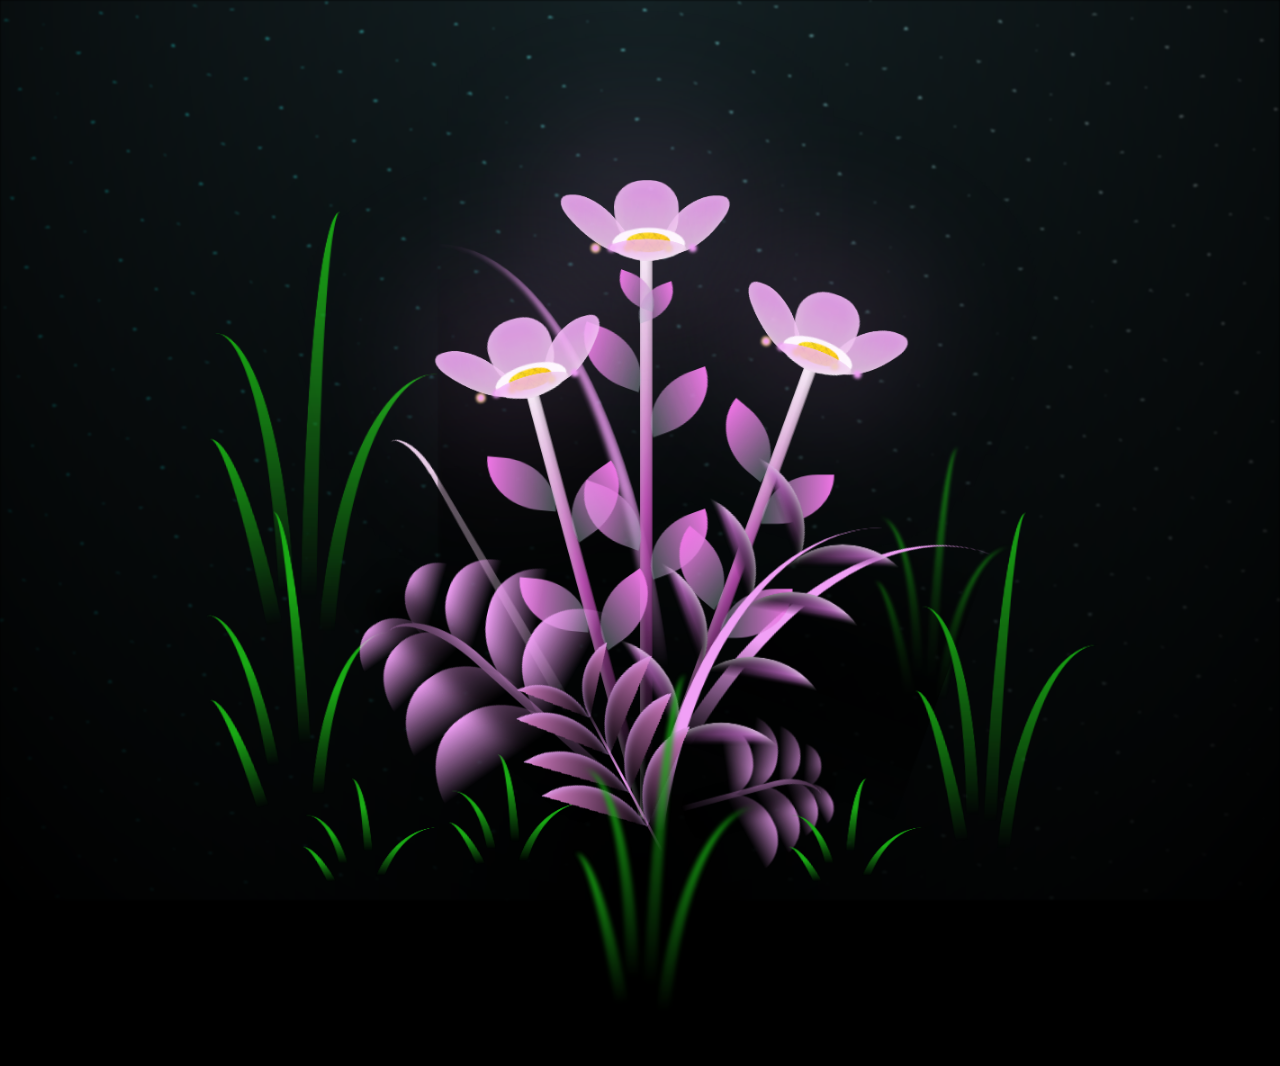
<file: flower.html>
<!DOCTYPE html>
<html lang="en">
<head>
    <meta charset="UTF-8">
    <meta http-equiv="X-UA-Compatible" content="IE=edge">
    <meta name="viewport" content="width=device-width, initial-scale=1.0">
    <link rel="stylesheet" href="mainn.css">
    <link rel="icon" href="flowers.png" type="image/x-icon">
    <title>flowers</title>
</head>
<body class="container">
  <audio loop="true" src="k.mp3" id="audio"></audio>
    <div class="night"></div>
    <div class="flowers">
      <div class="flower flower--1">
        <div class="flower__leafs flower__leafs--1">
          <div class="flower__leaf flower__leaf--1"></div>
          <div class="flower__leaf flower__leaf--2"></div>
          <div class="flower__leaf flower__leaf--3"></div>
          <div class="flower__leaf flower__leaf--4"></div>
          <div class="flower__white-circle"></div>
  
          <div class="flower__light flower__light--1"></div>
          <div class="flower__light flower__light--2"></div>
          <div class="flower__light flower__light--3"></div>
          <div class="flower__light flower__light--4"></div>
          <div class="flower__light flower__light--5"></div>
          <div class="flower__light flower__light--6"></div>
          <div class="flower__light flower__light--7"></div>
          <div class="flower__light flower__light--8"></div>
  
        </div>
        <div class="flower__line">
          <div class="flower__line__leaf flower__line__leaf--1"></div>
          <div class="flower__line__leaf flower__line__leaf--2"></div>
          <div class="flower__line__leaf flower__line__leaf--3"></div>
          <div class="flower__line__leaf flower__line__leaf--4"></div>
          <div class="flower__line__leaf flower__line__leaf--5"></div>
          <div class="flower__line__leaf flower__line__leaf--6"></div>
        </div>
      </div>
  
      <div class="flower flower--2">
        <div class="flower__leafs flower__leafs--2">
          <div class="flower__leaf flower__leaf--1"></div>
          <div class="flower__leaf flower__leaf--2"></div>
          <div class="flower__leaf flower__leaf--3"></div>
          <div class="flower__leaf flower__leaf--4"></div>
          <div class="flower__white-circle"></div>
  
          <div class="flower__light flower__light--1"></div>
          <div class="flower__light flower__light--2"></div>
          <div class="flower__light flower__light--3"></div>
          <div class="flower__light flower__light--4"></div>
          <div class="flower__light flower__light--5"></div>
          <div class="flower__light flower__light--6"></div>
          <div class="flower__light flower__light--7"></div>
          <div class="flower__light flower__light--8"></div>
  
        </div>
        <div class="flower__line">
          <div class="flower__line__leaf flower__line__leaf--1"></div>
          <div class="flower__line__leaf flower__line__leaf--2"></div>
          <div class="flower__line__leaf flower__line__leaf--3"></div>
          <div class="flower__line__leaf flower__line__leaf--4"></div>
        </div>
      </div>
  
      <div class="flower flower--3">
        <div class="flower__leafs flower__leafs--3">
          <div class="flower__leaf flower__leaf--1"></div>
          <div class="flower__leaf flower__leaf--2"></div>
          <div class="flower__leaf flower__leaf--3"></div>
          <div class="flower__leaf flower__leaf--4"></div>
          <div class="flower__white-circle"></div>
  
          <div class="flower__light flower__light--1"></div>
          <div class="flower__light flower__light--2"></div>
          <div class="flower__light flower__light--3"></div>
          <div class="flower__light flower__light--4"></div>
          <div class="flower__light flower__light--5"></div>
          <div class="flower__light flower__light--6"></div>
          <div class="flower__light flower__light--7"></div>
          <div class="flower__light flower__light--8"></div>
  
        </div>
        <div class="flower__line">
          <div class="flower__line__leaf flower__line__leaf--1"></div>
          <div class="flower__line__leaf flower__line__leaf--2"></div>
          <div class="flower__line__leaf flower__line__leaf--3"></div>
          <div class="flower__line__leaf flower__line__leaf--4"></div>
        </div>
      </div>
  
      <div class="grow-ans" style="--d:1.2s">
        <div class="flower__g-long">
          <div class="flower__g-long__top"></div>
          <div class="flower__g-long__bottom"></div>
        </div>
      </div>
  
      <div class="growing-grass">
        <div class="flower__grass flower__grass--1">
          <div class="flower__grass--top"></div>
          <div class="flower__grass--bottom"></div>
          <div class="flower__grass__leaf flower__grass__leaf--1"></div>
          <div class="flower__grass__leaf flower__grass__leaf--2"></div>
          <div class="flower__grass__leaf flower__grass__leaf--3"></div>
          <div class="flower__grass__leaf flower__grass__leaf--4"></div>
          <div class="flower__grass__leaf flower__grass__leaf--5"></div>
          <div class="flower__grass__leaf flower__grass__leaf--6"></div>
          <div class="flower__grass__leaf flower__grass__leaf--7"></div>
          <div class="flower__grass__leaf flower__grass__leaf--8"></div>
          <div class="flower__grass__overlay"></div>
        </div>
      </div>
  
      <div class="growing-grass">
        <div class="flower__grass flower__grass--2">
          <div class="flower__grass--top"></div>
          <div class="flower__grass--bottom"></div>
          <div class="flower__grass__leaf flower__grass__leaf--1"></div>
          <div class="flower__grass__leaf flower__grass__leaf--2"></div>
          <div class="flower__grass__leaf flower__grass__leaf--3"></div>
          <div class="flower__grass__leaf flower__grass__leaf--4"></div>
          <div class="flower__grass__leaf flower__grass__leaf--5"></div>
          <div class="flower__grass__leaf flower__grass__leaf--6"></div>
          <div class="flower__grass__leaf flower__grass__leaf--7"></div>
          <div class="flower__grass__leaf flower__grass__leaf--8"></div>
          <div class="flower__grass__overlay"></div>
        </div>
      </div>
  
      <div class="grow-ans" style="--d:2.4s">
        <div class="flower__g-right flower__g-right--1">
          <div class="leaf"></div>
        </div>
      </div>
  
      <div class="grow-ans" style="--d:2.8s">
        <div class="flower__g-right flower__g-right--2">
          <div class="leaf"></div>
        </div>
      </div>
  
      <div class="grow-ans" style="--d:2.8s">
        <div class="flower__g-front">
          <div class="flower__g-front__leaf-wrapper flower__g-front__leaf-wrapper--1">
            <div class="flower__g-front__leaf"></div>
          </div>
          <div class="flower__g-front__leaf-wrapper flower__g-front__leaf-wrapper--2">
            <div class="flower__g-front__leaf"></div>
          </div>
          <div class="flower__g-front__leaf-wrapper flower__g-front__leaf-wrapper--3">
            <div class="flower__g-front__leaf"></div>
          </div>
          <div class="flower__g-front__leaf-wrapper flower__g-front__leaf-wrapper--4">
            <div class="flower__g-front__leaf"></div>
          </div>
          <div class="flower__g-front__leaf-wrapper flower__g-front__leaf-wrapper--5">
            <div class="flower__g-front__leaf"></div>
          </div>
          <div class="flower__g-front__leaf-wrapper flower__g-front__leaf-wrapper--6">
            <div class="flower__g-front__leaf"></div>
          </div>
          <div class="flower__g-front__leaf-wrapper flower__g-front__leaf-wrapper--7">
            <div class="flower__g-front__leaf"></div>
          </div>
          <div class="flower__g-front__leaf-wrapper flower__g-front__leaf-wrapper--8">
            <div class="flower__g-front__leaf"></div>
          </div>
          <div class="flower__g-front__line"></div>
        </div>
      </div>
  
      <div class="grow-ans" style="--d:3.2s">
        <div class="flower__g-fr">
          <div class="leaf"></div>
          <div class="flower__g-fr__leaf flower__g-fr__leaf--1"></div>
          <div class="flower__g-fr__leaf flower__g-fr__leaf--2"></div>
          <div class="flower__g-fr__leaf flower__g-fr__leaf--3"></div>
          <div class="flower__g-fr__leaf flower__g-fr__leaf--4"></div>
          <div class="flower__g-fr__leaf flower__g-fr__leaf--5"></div>
          <div class="flower__g-fr__leaf flower__g-fr__leaf--6"></div>
          <div class="flower__g-fr__leaf flower__g-fr__leaf--7"></div>
          <div class="flower__g-fr__leaf flower__g-fr__leaf--8"></div>
        </div>
      </div>
  
      <div class="long-g long-g--0">
        <div class="grow-ans" style="--d:3s">
          <div class="leaf leaf--0"></div>
        </div>
        <div class="grow-ans" style="--d:2.2s">
          <div class="leaf leaf--1"></div>
        </div>
        <div class="grow-ans" style="--d:3.4s">
          <div class="leaf leaf--2"></div>
        </div>
        <div class="grow-ans" style="--d:3.6s">
          <div class="leaf leaf--3"></div>
        </div>
      </div>
  
      <div class="long-g long-g--1">
        <div class="grow-ans" style="--d:3.6s">
          <div class="leaf leaf--0"></div>
        </div>
        <div class="grow-ans" style="--d:3.8s">
          <div class="leaf leaf--1"></div>
        </div>
        <div class="grow-ans" style="--d:4s">
          <div class="leaf leaf--2"></div>
        </div>
        <div class="grow-ans" style="--d:4.2s">
          <div class="leaf leaf--3"></div>
        </div>
      </div>
  
      <div class="long-g long-g--2">
        <div class="grow-ans" style="--d:4s">
          <div class="leaf leaf--0"></div>
        </div>
        <div class="grow-ans" style="--d:4.2s">
          <div class="leaf leaf--1"></div>
        </div>
        <div class="grow-ans" style="--d:4.4s">
          <div class="leaf leaf--2"></div>
        </div>
        <div class="grow-ans" style="--d:4.6s">
          <div class="leaf leaf--3"></div>
        </div>
      </div>
  
      <div class="long-g long-g--3">
        <div class="grow-ans" style="--d:4s">
          <div class="leaf leaf--0"></div>
        </div>
        <div class="grow-ans" style="--d:4.2s">
          <div class="leaf leaf--1"></div>
        </div>
        <div class="grow-ans" style="--d:3s">
          <div class="leaf leaf--2"></div>
        </div>
        <div class="grow-ans" style="--d:3.6s">
          <div class="leaf leaf--3"></div>
        </div>
      </div>
  
      <div class="long-g long-g--4">
        <div class="grow-ans" style="--d:4s">
          <div class="leaf leaf--0"></div>
        </div>
        <div class="grow-ans" style="--d:4.2s">
          <div class="leaf leaf--1"></div>
        </div>
        <div class="grow-ans" style="--d:3s">
          <div class="leaf leaf--2"></div>
        </div>
        <div class="grow-ans" style="--d:3.6s">
          <div class="leaf leaf--3"></div>
        </div>
      </div>
  
      <div class="long-g long-g--5">
        <div class="grow-ans" style="--d:4s">
          <div class="leaf leaf--0"></div>
        </div>
        <div class="grow-ans" style="--d:4.2s">
          <div class="leaf leaf--1"></div>
        </div>
        <div class="grow-ans" style="--d:3s">
          <div class="leaf leaf--2"></div>
        </div>
        <div class="grow-ans" style="--d:3.6s">
          <div class="leaf leaf--3"></div>
        </div>
      </div>
  
      <div class="long-g long-g--6">
        <div class="grow-ans" style="--d:4.2s">
          <div class="leaf leaf--0"></div>
        </div>
        <div class="grow-ans" style="--d:4.4s">
          <div class="leaf leaf--1"></div>
        </div>
        <div class="grow-ans" style="--d:4.6s">
          <div class="leaf leaf--2"></div>
        </div>
        <div class="grow-ans" style="--d:4.8s">
          <div class="leaf leaf--3"></div>
        </div>
      </div>
  
      <div class="long-g long-g--7">
        <div class="grow-ans" style="--d:3s">
          <div class="leaf leaf--0"></div>
        </div>
        <div class="grow-ans" style="--d:3.2s">
          <div class="leaf leaf--1"></div>
        </div>
        <div class="grow-ans" style="--d:3.5s">
          <div class="leaf leaf--2"></div>
        </div>
        <div class="grow-ans" style="--d:3.6s">
          <div class="leaf leaf--3"></div>
        </div>
      </div>
    </div>
    <script src="main.js"></script>
    <script>
      function OpenInvitation() {
        audio.play();
      }
    </script>
    <script>
      document.addEventListener("DOMContentLoaded", function (event) {
        let audio = document.getElementById("audio");
        let button = document.getElementById('mute');
        if (+localStorage.getItem('mute')) {
          audio.muted = true;
          button.innerHTML = '<i color="#000" class="fa fa-volume-off my-float"></i>';
          audio.pause()
        } else {
          audio.volume = 0.9;
          audio.play()
        }
      })
  
      function mute() {
        let audio = document.getElementById('audio');
        let button = document.getElementById('mute');
        let isMute = +localStorage.getItem('mute');
        if (!isMute) {
          audio.muted = true;
          audio.pause()
          button.innerHTML = '<i color="#000" class="fa fa-volume-off my-float"></i>';
          localStorage.setItem('mute', 1);
        } else {
          audio.muted = false;
          audio.volume = 0.9;
          audio.play()
          button.innerHTML = '<i color="#fff" class="fa fa-volume-up my-float"></i>';
          localStorage.setItem('mute', 0);
  
        }
      }
    </script>
  </body>
</html>
</file>
<file: mainn.css>
*,
*::after,
*::before {
  padding: 0;
  margin: 0;
  box-sizing: border-box;
}

:root {
  --dark-color: #000;
}

body {
  display: flex;
  align-items: flex-end;
  justify-content: center;
  min-height: 100vh;
  background-color: var(--dark-color);
  overflow: hidden;
  perspective: 1000px;
}

.night {
  position: fixed;
  left: 50%;
  top: 0;
  transform: translateX(-50%);
  width: 100%;
  height: 100%;
  filter: blur(0.1vmin);
  background-image: radial-gradient(ellipse at top, transparent 0%, var(--dark-color)), radial-gradient(ellipse at bottom, var(--dark-color), rgba(145, 233, 255, 0.2)), repeating-linear-gradient(220deg, rgb(0, 0, 0) 0px, rgb(0, 0, 0) 19px, transparent 19px, transparent 22px), repeating-linear-gradient(189deg, rgb(0, 0, 0) 0px, rgb(0, 0, 0) 19px, transparent 19px, transparent 22px), repeating-linear-gradient(148deg, rgb(0, 0, 0) 0px, rgb(0, 0, 0) 19px, transparent 19px, transparent 22px), linear-gradient(90deg, rgb(0, 255, 250), rgb(240, 240, 240));
}

.flowers {
  position: relative;
  transform: scale(0.9);
}

.flower {
  position: absolute;
  bottom: 10vmin;
  transform-origin: bottom center;
  z-index: 10;
  --fl-speed: 0.8s;
}
.flower--1 {
  -webkit-animation: moving-flower-1 4s linear infinite;
          animation: moving-flower-1 4s linear infinite;
}
.flower--1 .flower__line {
  height: 70vmin;
  -webkit-animation-delay: 0.3s;
          animation-delay: 0.3s;
}
.flower--1 .flower__line__leaf--1 {
  -webkit-animation: blooming-leaf-right var(--fl-speed) 1.6s backwards;
          animation: blooming-leaf-right var(--fl-speed) 1.6s backwards;
}
.flower--1 .flower__line__leaf--2 {
  -webkit-animation: blooming-leaf-right var(--fl-speed) 1.4s backwards;
          animation: blooming-leaf-right var(--fl-speed) 1.4s backwards;
}
.flower--1 .flower__line__leaf--3 {
  -webkit-animation: blooming-leaf-left var(--fl-speed) 1.2s backwards;
          animation: blooming-leaf-left var(--fl-speed) 1.2s backwards;
}
.flower--1 .flower__line__leaf--4 {
  -webkit-animation: blooming-leaf-left var(--fl-speed) 1s backwards;
          animation: blooming-leaf-left var(--fl-speed) 1s backwards;
}
.flower--1 .flower__line__leaf--5 {
  -webkit-animation: blooming-leaf-right var(--fl-speed) 1.8s backwards;
          animation: blooming-leaf-right var(--fl-speed) 1.8s backwards;
}
.flower--1 .flower__line__leaf--6 {
  -webkit-animation: blooming-leaf-left var(--fl-speed) 2s backwards;
          animation: blooming-leaf-left var(--fl-speed) 2s backwards;
}
.flower--2 {
  left: 50%;
  transform: rotate(20deg);
  -webkit-animation: moving-flower-2 4s linear infinite;
          animation: moving-flower-2 4s linear infinite;
}
.flower--2 .flower__line {
  height: 60vmin;
  -webkit-animation-delay: 0.6s;
          animation-delay: 0.6s;
}
.flower--2 .flower__line__leaf--1 {
  -webkit-animation: blooming-leaf-right var(--fl-speed) 1.9s backwards;
          animation: blooming-leaf-right var(--fl-speed) 1.9s backwards;
}
.flower--2 .flower__line__leaf--2 {
  -webkit-animation: blooming-leaf-right var(--fl-speed) 1.7s backwards;
          animation: blooming-leaf-right var(--fl-speed) 1.7s backwards;
}
.flower--2 .flower__line__leaf--3 {
  -webkit-animation: blooming-leaf-left var(--fl-speed) 1.5s backwards;
          animation: blooming-leaf-left var(--fl-speed) 1.5s backwards;
}
.flower--2 .flower__line__leaf--4 {
  -webkit-animation: blooming-leaf-left var(--fl-speed) 1.3s backwards;
          animation: blooming-leaf-left var(--fl-speed) 1.3s backwards;
}
.flower--3 {
  left: 50%;
  transform: rotate(-15deg);
  -webkit-animation: moving-flower-3 4s linear infinite;
          animation: moving-flower-3 4s linear infinite;
}
.flower--3 .flower__line {
  -webkit-animation-delay: 0.9s;
          animation-delay: 0.9s;
}
.flower--3 .flower__line__leaf--1 {
  -webkit-animation: blooming-leaf-right var(--fl-speed) 2.5s backwards;
          animation: blooming-leaf-right var(--fl-speed) 2.5s backwards;
}
.flower--3 .flower__line__leaf--2 {
  -webkit-animation: blooming-leaf-right var(--fl-speed) 2.3s backwards;
          animation: blooming-leaf-right var(--fl-speed) 2.3s backwards;
}
.flower--3 .flower__line__leaf--3 {
  -webkit-animation: blooming-leaf-left var(--fl-speed) 2.1s backwards;
          animation: blooming-leaf-left var(--fl-speed) 2.1s backwards;
}
.flower--3 .flower__line__leaf--4 {
  -webkit-animation: blooming-leaf-left var(--fl-speed) 1.9s backwards;
          animation: blooming-leaf-left var(--fl-speed) 1.9s backwards;
}
.flower__leafs {
  position: relative;
  -webkit-animation: blooming-flower 2s backwards;
          animation: blooming-flower 2s backwards;
}
.flower__leafs--1 {
  -webkit-animation-delay: 1.1s;
          animation-delay: 1.1s;
}
.flower__leafs--2 {
  -webkit-animation-delay: 1.4s;
          animation-delay: 1.4s;
}
.flower__leafs--3 {
  -webkit-animation-delay: 1.7s;
          animation-delay: 1.7s;
}
.flower__leafs::after {
  content: "";
  position: absolute;
  left: 0;
  top: 0;
  transform: translate(-50%, -100%);
  width: 8vmin;
  height: 8vmin;
  background-color: #F1A0F6;
  filter: blur(10vmin);
}
.flower__leaf {
  position: absolute;
  bottom: 0;
  left: 50%;
  width: 8vmin;
  height: 11vmin;
  border-radius: 51% 49% 47% 53%/44% 45% 55% 69%;
  background-color: #F1A0F6;
  background-image: linear-gradient(to top, #E9CEE7, #F1A0F6);
  transform-origin: bottom center;
  opacity: 0.9;
  box-shadow: inset 0 0 2vmin rgba(255, 255, 255, 0.5);
}
.flower__leaf--1 {
  transform: translate(-10%, 1%) rotateY(40deg) rotateX(-50deg);
}
.flower__leaf--2 {
  transform: translate(-50%, -4%) rotateX(40deg);
}
.flower__leaf--3 {
  transform: translate(-90%, 0%) rotateY(45deg) rotateX(50deg);
}
.flower__leaf--4 {
  width: 8vmin;
  height: 8vmin;
  transform-origin: bottom left;
  border-radius: 4vmin 10vmin 4vmin 4vmin;
  transform: translate(0%, 18%) rotateX(70deg) rotate(-43deg);
  background-image: linear-gradient(to top, #E9CEE7, #F1A0F6);
  z-index: 1;
  opacity: 0.8;
}
.flower__white-circle {
  position: absolute;
  left: -3.5vmin;
  top: -3vmin;
  width: 9vmin;
  height: 4vmin;
  border-radius: 50%;
  background-color: #fff;
}
.flower__white-circle::after {
  content: "";
  position: absolute;
  left: 50%;
  top: 45%;
  transform: translate(-50%, -50%);
  width: 60%;
  height: 60%;
  border-radius: inherit;
  background-image: repeating-linear-gradient(135deg, rgba(0, 0, 0, 0.03) 0px, rgba(0, 0, 0, 0.03) 1px, transparent 1px, transparent 12px), repeating-linear-gradient(45deg, rgba(0, 0, 0, 0.03) 0px, rgba(0, 0, 0, 0.03) 1px, transparent 1px, transparent 12px), repeating-linear-gradient(67.5deg, rgba(0, 0, 0, 0.03) 0px, rgba(0, 0, 0, 0.03) 1px, transparent 1px, transparent 12px), repeating-linear-gradient(135deg, rgba(0, 0, 0, 0.03) 0px, rgba(0, 0, 0, 0.03) 1px, transparent 1px, transparent 12px), repeating-linear-gradient(45deg, rgba(0, 0, 0, 0.03) 0px, rgba(0, 0, 0, 0.03) 1px, transparent 1px, transparent 12px), repeating-linear-gradient(112.5deg, rgba(0, 0, 0, 0.03) 0px, rgba(0, 0, 0, 0.03) 1px, transparent 1px, transparent 12px), repeating-linear-gradient(112.5deg, rgba(0, 0, 0, 0.03) 0px, rgba(0, 0, 0, 0.03) 1px, transparent 1px, transparent 12px), repeating-linear-gradient(45deg, rgba(0, 0, 0, 0.03) 0px, rgba(0, 0, 0, 0.03) 1px, transparent 1px, transparent 12px), repeating-linear-gradient(22.5deg, rgba(0, 0, 0, 0.03) 0px, rgba(0, 0, 0, 0.03) 1px, transparent 1px, transparent 12px), repeating-linear-gradient(45deg, rgba(0, 0, 0, 0.03) 0px, rgba(0, 0, 0, 0.03) 1px, transparent 1px, transparent 12px), repeating-linear-gradient(22.5deg, rgba(0, 0, 0, 0.03) 0px, rgba(0, 0, 0, 0.03) 1px, transparent 1px, transparent 12px), repeating-linear-gradient(135deg, rgba(0, 0, 0, 0.03) 0px, rgba(0, 0, 0, 0.03) 1px, transparent 1px, transparent 12px), repeating-linear-gradient(157.5deg, rgba(0, 0, 0, 0.03) 0px, rgba(0, 0, 0, 0.03) 1px, transparent 1px, transparent 12px), repeating-linear-gradient(67.5deg, rgba(0, 0, 0, 0.03) 0px, rgba(0, 0, 0, 0.03) 1px, transparent 1px, transparent 12px), repeating-linear-gradient(67.5deg, rgba(0, 0, 0, 0.03) 0px, rgba(0, 0, 0, 0.03) 1px, transparent 1px, transparent 12px), linear-gradient(90deg, rgb(255, 235, 18), rgb(255, 206, 0));
}
.flower__line {
  height: 55vmin;
  width: 1.5vmin;
  background-image: linear-gradient(to left, rgba(0, 0, 0, 0.2), transparent, rgba(255, 255, 255, 0.2)), linear-gradient(to top, transparent 10%, #b84cb0, #f8f5f8);
  box-shadow: inset 0 0 2px rgba(0, 0, 0, 0.5);
  -webkit-animation: grow-flower-tree 4s backwards;
          animation: grow-flower-tree 4s backwards;
}
.flower__line__leaf {
  --w: 7vmin;
  --h: calc(var(--w) + 2vmin);
  position: absolute;
  top: 20%;
  left: 90%;
  width: var(--w);
  height: var(--h);
  border-top-right-radius: var(--h);
  border-bottom-left-radius: var(--h);
  background-image: linear-gradient(to top, rgba(159, 186, 187, 0.4), #ef75e6);
}
.flower__line__leaf--1 {
  transform: rotate(70deg) rotateY(30deg);
}
.flower__line__leaf--2 {
  top: 45%;
  transform: rotate(70deg) rotateY(30deg);
}
.flower__line__leaf--3, .flower__line__leaf--4, .flower__line__leaf--6 {
  border-top-right-radius: 0;
  border-bottom-left-radius: 0;
  border-top-left-radius: var(--h);
  border-bottom-right-radius: var(--h);
  left: -460%;
  top: 12%;
  transform: rotate(-70deg) rotateY(30deg);
}
.flower__line__leaf--4 {
  top: 40%;
}
.flower__line__leaf--5 {
  top: 0;
  transform-origin: left;
  transform: rotate(70deg) rotateY(30deg) scale(0.6);
}
.flower__line__leaf--6 {
  top: -2%;
  left: -450%;
  transform-origin: right;
  transform: rotate(-70deg) rotateY(30deg) scale(0.6);
}
.flower__light {
  position: absolute;
  bottom: 0vmin;
  width: 1vmin;
  height: 1vmin;
  background-color: rgb(255, 251, 0);
  border-radius: 50%;
  filter: blur(0.2vmin);
  -webkit-animation: light-ans 4s linear infinite backwards;
          animation: light-ans 4s linear infinite backwards;
}
.flower__light:nth-child(odd) {
  background-color: #F1A0F6;
}
.flower__light--1 {
  left: -2vmin;
  -webkit-animation-delay: 1s;
          animation-delay: 1s;
}
.flower__light--2 {
  left: 3vmin;
  -webkit-animation-delay: 0.5s;
          animation-delay: 0.5s;
}
.flower__light--3 {
  left: -6vmin;
  -webkit-animation-delay: 0.3s;
          animation-delay: 0.3s;
}
.flower__light--4 {
  left: 6vmin;
  -webkit-animation-delay: 0.9s;
          animation-delay: 0.9s;
}
.flower__light--5 {
  left: -1vmin;
  -webkit-animation-delay: 1.5s;
          animation-delay: 1.5s;
}
.flower__light--6 {
  left: -4vmin;
  -webkit-animation-delay: 3s;
          animation-delay: 3s;
}
.flower__light--7 {
  left: 3vmin;
  -webkit-animation-delay: 2s;
          animation-delay: 2s;
}
.flower__light--8 {
  left: -6vmin;
  -webkit-animation-delay: 3.5s;
          animation-delay: 3.5s;
}
.flower__grass {
  --c: #F1A0F6;
  --line-w: 1.5vmin;
  position: absolute;
  bottom: 12vmin;
  left: -7vmin;
  display: flex;
  flex-direction: column;
  align-items: flex-end;
  z-index: 20;
  transform-origin: bottom center;
  transform: rotate(-48deg) rotateY(40deg);
}
.flower__grass--1 {
  -webkit-animation: moving-grass 2s linear infinite;
          animation: moving-grass 2s linear infinite;
}
.flower__grass--2 {
  left: 2vmin;
  bottom: 10vmin;
  transform: scale(0.5) rotate(75deg) rotateX(10deg) rotateY(-200deg);
  opacity: 0.8;
  z-index: 0;
  -webkit-animation: moving-grass--2 1.5s linear infinite;
          animation: moving-grass--2 1.5s linear infinite;
}
.flower__grass--top {
  width: 7vmin;
  height: 10vmin;
  border-top-right-radius: 100%;
  border-right: var(--line-w) solid var(--c);
  transform-origin: bottom center;
  transform: rotate(-2deg);
}
.flower__grass--bottom {
  margin-top: -2px;
  width: var(--line-w);
  height: 25vmin;
  background-image: linear-gradient(to top, transparent, var(--c));
}
.flower__grass__leaf {
  --size: 10vmin;
  position: absolute;
  width: calc(var(--size) * 2.1);
  height: var(--size);
  border-top-left-radius: var(--size);
  border-top-right-radius: var(--size);
  background-image: linear-gradient(to top, transparent, transparent 30%, var(--c));
  z-index: 100;
}
.flower__grass__leaf--1 {
  top: -6%;
  left: 30%;
  --size: 6vmin;
  transform: rotate(-20deg);
  -webkit-animation: growing-grass-ans--1 2s 2.6s backwards;
          animation: growing-grass-ans--1 2s 2.6s backwards;
}
@-webkit-keyframes growing-grass-ans--1 {
  0% {
    transform-origin: bottom left;
    transform: rotate(-20deg) scale(0);
  }
}
@keyframes growing-grass-ans--1 {
  0% {
    transform-origin: bottom left;
    transform: rotate(-20deg) scale(0);
  }
}
.flower__grass__leaf--2 {
  top: -5%;
  left: -110%;
  --size: 6vmin;
  transform: rotate(10deg);
  -webkit-animation: growing-grass-ans--2 2s 2.4s linear backwards;
          animation: growing-grass-ans--2 2s 2.4s linear backwards;
}
@-webkit-keyframes growing-grass-ans--2 {
  0% {
    transform-origin: bottom right;
    transform: rotate(10deg) scale(0);
  }
}
@keyframes growing-grass-ans--2 {
  0% {
    transform-origin: bottom right;
    transform: rotate(10deg) scale(0);
  }
}
.flower__grass__leaf--3 {
  top: 5%;
  left: 60%;
  --size: 8vmin;
  transform: rotate(-18deg) rotateX(-20deg);
  -webkit-animation: growing-grass-ans--3 2s 2.2s linear backwards;
          animation: growing-grass-ans--3 2s 2.2s linear backwards;
}
@-webkit-keyframes growing-grass-ans--3 {
  0% {
    transform-origin: bottom left;
    transform: rotate(-18deg) rotateX(-20deg) scale(0);
  }
}
@keyframes growing-grass-ans--3 {
  0% {
    transform-origin: bottom left;
    transform: rotate(-18deg) rotateX(-20deg) scale(0);
  }
}
.flower__grass__leaf--4 {
  top: 6%;
  left: -135%;
  --size: 8vmin;
  transform: rotate(2deg);
  -webkit-animation: growing-grass-ans--4 2s 2s linear backwards;
          animation: growing-grass-ans--4 2s 2s linear backwards;
}
@-webkit-keyframes growing-grass-ans--4 {
  0% {
    transform-origin: bottom right;
    transform: rotate(2deg) scale(0);
  }
}
@keyframes growing-grass-ans--4 {
  0% {
    transform-origin: bottom right;
    transform: rotate(2deg) scale(0);
  }
}
.flower__grass__leaf--5 {
  top: 20%;
  left: 60%;
  --size: 10vmin;
  transform: rotate(-24deg) rotateX(-20deg);
  -webkit-animation: growing-grass-ans--5 2s 1.8s linear backwards;
          animation: growing-grass-ans--5 2s 1.8s linear backwards;
}
@-webkit-keyframes growing-grass-ans--5 {
  0% {
    transform-origin: bottom left;
    transform: rotate(-24deg) rotateX(-20deg) scale(0);
  }
}
@keyframes growing-grass-ans--5 {
  0% {
    transform-origin: bottom left;
    transform: rotate(-24deg) rotateX(-20deg) scale(0);
  }
}
.flower__grass__leaf--6 {
  top: 22%;
  left: -180%;
  --size: 10vmin;
  transform: rotate(10deg);
  -webkit-animation: growing-grass-ans--6 2s 1.6s linear backwards;
          animation: growing-grass-ans--6 2s 1.6s linear backwards;
}
@-webkit-keyframes growing-grass-ans--6 {
  0% {
    transform-origin: bottom right;
    transform: rotate(10deg) scale(0);
  }
}
@keyframes growing-grass-ans--6 {
  0% {
    transform-origin: bottom right;
    transform: rotate(10deg) scale(0);
  }
}
.flower__grass__leaf--7 {
  top: 39%;
  left: 70%;
  --size: 10vmin;
  transform: rotate(-10deg);
  -webkit-animation: growing-grass-ans--7 2s 1.4s linear backwards;
          animation: growing-grass-ans--7 2s 1.4s linear backwards;
}
@-webkit-keyframes growing-grass-ans--7 {
  0% {
    transform-origin: bottom left;
    transform: rotate(-10deg) scale(0);
  }
}
@keyframes growing-grass-ans--7 {
  0% {
    transform-origin: bottom left;
    transform: rotate(-10deg) scale(0);
  }
}
.flower__grass__leaf--8 {
  top: 40%;
  left: -215%;
  --size: 11vmin;
  transform: rotate(10deg);
  -webkit-animation: growing-grass-ans--8 2s 1.2s linear backwards;
          animation: growing-grass-ans--8 2s 1.2s linear backwards;
}
@-webkit-keyframes growing-grass-ans--8 {
  0% {
    transform-origin: bottom right;
    transform: rotate(10deg) scale(0);
  }
}
@keyframes growing-grass-ans--8 {
  0% {
    transform-origin: bottom right;
    transform: rotate(10deg) scale(0);
  }
}
.flower__grass__overlay {
  position: absolute;
  top: -10%;
  right: 0%;
  width: 100%;
  height: 100%;
  background-color: rgba(0, 0, 0, 0.6);
  filter: blur(1.5vmin);
  z-index: 100;
}
.flower__g-long {
  --w: 2vmin;
  --h: 6vmin;
  --c: #E9CEE7;
  position: absolute;
  bottom: 10vmin;
  left: -3vmin;
  transform-origin: bottom center;
  transform: rotate(-30deg) rotateY(-20deg);
  display: flex;
  flex-direction: column;
  align-items: flex-end;
  -webkit-animation: flower-g-long-ans 3s linear infinite;
          animation: flower-g-long-ans 3s linear infinite;
}
@-webkit-keyframes flower-g-long-ans {
  0%, 100% {
    transform: rotate(-30deg) rotateY(-20deg);
  }
  50% {
    transform: rotate(-32deg) rotateY(-20deg);
  }
}
@keyframes flower-g-long-ans {
  0%, 100% {
    transform: rotate(-30deg) rotateY(-20deg);
  }
  50% {
    transform: rotate(-32deg) rotateY(-20deg);
  }
}
.flower__g-long__top {
  top: calc(var(--h) * -1);
  width: calc(var(--w) + 1vmin);
  height: var(--h);
  border-top-right-radius: 100%;
  border-right: 0.7vmin solid var(--c);
  transform: translate(-0.7vmin, 1vmin);
}
.flower__g-long__bottom {
  width: var(--w);
  height: 50vmin;
  transform-origin: bottom center;
  background-image: linear-gradient(to top, transparent 30%, var(--c));
  box-shadow: inset 0 0 2px rgba(0, 0, 0, 0.5);
  -webkit-clip-path: polygon(35% 0, 65% 1%, 100% 100%, 0% 100%);
          clip-path: polygon(35% 0, 65% 1%, 100% 100%, 0% 100%);
}
.flower__g-right {
  position: absolute;
  bottom: 6vmin;
  left: -2vmin;
  transform-origin: bottom left;
  transform: rotate(20deg);
}
.flower__g-right .leaf {
  width: 30vmin;
  height: 50vmin;
  border-top-left-radius: 100%;
  border-left: 2vmin solid #F1A0F6;
  background-image: linear-gradient(to bottom, transparent, var(--dark-color) 60%);
  -webkit-mask-image: linear-gradient(to top, transparent 30%, #F1A0F6 60%);
}
.flower__g-right--1 {
  -webkit-animation: flower-g-right-ans 2.5s linear infinite;
          animation: flower-g-right-ans 2.5s linear infinite;
}
.flower__g-right--2 {
  left: 5vmin;
  transform: rotateY(-180deg);
  -webkit-animation: flower-g-right-ans--2 3s linear infinite;
          animation: flower-g-right-ans--2 3s linear infinite;
}
.flower__g-right--2 .leaf {
  height: 75vmin;
  filter: blur(0.3vmin);
  opacity: 0.8;
}
@-webkit-keyframes flower-g-right-ans {
  0%, 100% {
    transform: rotate(20deg);
  }
  50% {
    transform: rotate(24deg) rotateX(-20deg);
  }
}
@keyframes flower-g-right-ans {
  0%, 100% {
    transform: rotate(20deg);
  }
  50% {
    transform: rotate(24deg) rotateX(-20deg);
  }
}
@-webkit-keyframes flower-g-right-ans--2 {
  0%, 100% {
    transform: rotateY(-180deg) rotate(0deg) rotateX(-20deg);
  }
  50% {
    transform: rotateY(-180deg) rotate(6deg) rotateX(-20deg);
  }
}
@keyframes flower-g-right-ans--2 {
  0%, 100% {
    transform: rotateY(-180deg) rotate(0deg) rotateX(-20deg);
  }
  50% {
    transform: rotateY(-180deg) rotate(6deg) rotateX(-20deg);
  }
}
.flower__g-front {
  position: absolute;
  bottom: 6vmin;
  left: 2.5vmin;
  z-index: 100;
  transform-origin: bottom center;
  transform: rotate(-28deg) rotateY(30deg) scale(1.04);
  -webkit-animation: flower__g-front-ans 2s linear infinite;
          animation: flower__g-front-ans 2s linear infinite;
}
@-webkit-keyframes flower__g-front-ans {
  0%, 100% {
    transform: rotate(-28deg) rotateY(30deg) scale(1.04);
  }
  50% {
    transform: rotate(-35deg) rotateY(40deg) scale(1.04);
  }
}
@keyframes flower__g-front-ans {
  0%, 100% {
    transform: rotate(-28deg) rotateY(30deg) scale(1.04);
  }
  50% {
    transform: rotate(-35deg) rotateY(40deg) scale(1.04);
  }
}
.flower__g-front__line {
  width: 0.3vmin;
  height: 20vmin;
  background-image: linear-gradient(to top, transparent, #F1A0F6, transparent 100%);
  position: relative;
}
.flower__g-front__leaf-wrapper {
  position: absolute;
  top: 0;
  left: 0;
  transform-origin: bottom left;
  transform: rotate(10deg);
}
.flower__g-front__leaf-wrapper:nth-child(even) {
  left: 0vmin;
  transform: rotateY(-180deg) rotate(5deg);
  -webkit-animation: flower__g-front__leaf-left-ans 1s ease-in backwards;
          animation: flower__g-front__leaf-left-ans 1s ease-in backwards;
}
.flower__g-front__leaf-wrapper:nth-child(odd) {
  -webkit-animation: flower__g-front__leaf-ans 1s ease-in backwards;
          animation: flower__g-front__leaf-ans 1s ease-in backwards;
}
.flower__g-front__leaf-wrapper--1 {
  top: -8vmin;
  transform: scale(0.7);
  -webkit-animation: flower__g-front__leaf-ans 1s 5.5s ease-in backwards !important;
          animation: flower__g-front__leaf-ans 1s 5.5s ease-in backwards !important;
}
.flower__g-front__leaf-wrapper--2 {
  top: -8vmin;
  transform: rotateY(-180deg) scale(0.7) !important;
  -webkit-animation: flower__g-front__leaf-left-ans-2 1s 4.6s ease-in backwards !important;
          animation: flower__g-front__leaf-left-ans-2 1s 4.6s ease-in backwards !important;
}
.flower__g-front__leaf-wrapper--3 {
  top: -3vmin;
  -webkit-animation: flower__g-front__leaf-ans 1s 4.6s ease-in backwards;
          animation: flower__g-front__leaf-ans 1s 4.6s ease-in backwards;
}
.flower__g-front__leaf-wrapper--4 {
  top: -3vmin;
  transform: rotateY(-180deg) scale(0.9) !important;
  -webkit-animation: flower__g-front__leaf-left-ans-2 1s 4.6s ease-in backwards !important;
          animation: flower__g-front__leaf-left-ans-2 1s 4.6s ease-in backwards !important;
}
@-webkit-keyframes flower__g-front__leaf-left-ans-2 {
  0% {
    transform: rotateY(-180deg) scale(0);
  }
}
@keyframes flower__g-front__leaf-left-ans-2 {
  0% {
    transform: rotateY(-180deg) scale(0);
  }
}
.flower__g-front__leaf-wrapper--5, .flower__g-front__leaf-wrapper--6 {
  top: 2vmin;
}
.flower__g-front__leaf-wrapper--7, .flower__g-front__leaf-wrapper--8 {
  top: 6.5vmin;
}
.flower__g-front__leaf-wrapper--2 {
  -webkit-animation-delay: 5.2s !important;
          animation-delay: 5.2s !important;
}
.flower__g-front__leaf-wrapper--3 {
  -webkit-animation-delay: 4.9s !important;
          animation-delay: 4.9s !important;
}
.flower__g-front__leaf-wrapper--5 {
  -webkit-animation-delay: 4.3s !important;
          animation-delay: 4.3s !important;
}
.flower__g-front__leaf-wrapper--6 {
  -webkit-animation-delay: 4.1s !important;
          animation-delay: 4.1s !important;
}
.flower__g-front__leaf-wrapper--7 {
  -webkit-animation-delay: 3.8s !important;
          animation-delay: 3.8s !important;
}
.flower__g-front__leaf-wrapper--8 {
  -webkit-animation-delay: 3.5s !important;
          animation-delay: 3.5s !important;
}
@-webkit-keyframes flower__g-front__leaf-ans {
  0% {
    transform: rotate(10deg) scale(0);
  }
}
@keyframes flower__g-front__leaf-ans {
  0% {
    transform: rotate(10deg) scale(0);
  }
}
@-webkit-keyframes flower__g-front__leaf-left-ans {
  0% {
    transform: rotateY(-180deg) rotate(5deg) scale(0);
  }
}
@keyframes flower__g-front__leaf-left-ans {
  0% {
    transform: rotateY(-180deg) rotate(5deg) scale(0);
  }
}
.flower__g-front__leaf {
  width: 10vmin;
  height: 10vmin;
  border-radius: 100% 0% 0% 100%/100% 100% 0% 0%;
  box-shadow: inset 0 2px 1vmin hsla(283, 89%, 83%, 0.897);
  background-image: linear-gradient(to bottom left, transparent, var(--dark-color)), linear-gradient(to bottom right, #dd81cc 50%, transparent 50%, transparent);
  -webkit-mask-image: linear-gradient(to bottom right, #dd4cc2 50%, transparent 50%, transparent);
  mask-image: linear-gradient(to bottom right, #e05bc8 50%, transparent 50%, transparent);
}
.flower__g-fr {
  position: absolute;
  bottom: -4vmin;
  left: vmin;
  transform-origin: bottom left;
  z-index: 10;
  -webkit-animation: flower__g-fr-ans 2s linear infinite;
          animation: flower__g-fr-ans 2s linear infinite;
}
@-webkit-keyframes flower__g-fr-ans {
  0%, 100% {
    transform: rotate(2deg);
  }
  50% {
    transform: rotate(4deg);
  }
}
@keyframes flower__g-fr-ans {
  0%, 100% {
    transform: rotate(2deg);
  }
  50% {
    transform: rotate(4deg);
  }
}
.flower__g-fr .leaf {
  width: 30vmin;
  height: 50vmin;
  border-top-left-radius: 100%;
  border-left: 2vmin solid #F1A0F6;
  -webkit-mask-image: linear-gradient(to top, transparent 25%, #F1A0F6 50%);
  position: relative;
  z-index: 1;
}
.flower__g-fr__leaf {
  position: absolute;
  top: 0;
  left: 0;
  width: 10vmin;
  height: 10vmin;
  border-radius: 100% 0% 0% 100%/100% 100% 0% 0%;
  box-shadow: inset 0 2px 1vmin hsla(210, 4%, 90%, 0.911);
  background-image: linear-gradient(to bottom left, transparent, var(--dark-color) 98%), linear-gradient(to bottom right, #e37deb 45%, transparent 50%, transparent);
  -webkit-mask-image: linear-gradient(135deg, #E9CEE7 40%, transparent 50%, transparent);
}
.flower__g-fr__leaf--1 {
  left: 20vmin;
  transform: rotate(45deg);
  -webkit-animation: flower__g-fr-leaft-ans-1 0.5s 5.2s linear backwards;
          animation: flower__g-fr-leaft-ans-1 0.5s 5.2s linear backwards;
}
@-webkit-keyframes flower__g-fr-leaft-ans-1 {
  0% {
    transform-origin: left;
    transform: rotate(45deg) scale(0);
  }
}
@keyframes flower__g-fr-leaft-ans-1 {
  0% {
    transform-origin: left;
    transform: rotate(45deg) scale(0);
  }
}
.flower__g-fr__leaf--2 {
  left: 12vmin;
  top: -7vmin;
  transform: rotate(25deg) rotateY(-180deg);
  -webkit-animation: flower__g-fr-leaft-ans-6 0.5s 5s linear backwards;
          animation: flower__g-fr-leaft-ans-6 0.5s 5s linear backwards;
}
.flower__g-fr__leaf--3 {
  left: 15vmin;
  top: 6vmin;
  transform: rotate(55deg);
  -webkit-animation: flower__g-fr-leaft-ans-5 0.5s 4.8s linear backwards;
          animation: flower__g-fr-leaft-ans-5 0.5s 4.8s linear backwards;
}
.flower__g-fr__leaf--4 {
  left: 6vmin;
  top: -2vmin;
  transform: rotate(25deg) rotateY(-180deg);
  -webkit-animation: flower__g-fr-leaft-ans-6 0.5s 4.6s linear backwards;
          animation: flower__g-fr-leaft-ans-6 0.5s 4.6s linear backwards;
}
.flower__g-fr__leaf--5 {
  left: 10vmin;
  top: 14vmin;
  transform: rotate(55deg);
  -webkit-animation: flower__g-fr-leaft-ans-5 0.5s 4.4s linear backwards;
          animation: flower__g-fr-leaft-ans-5 0.5s 4.4s linear backwards;
}
@-webkit-keyframes flower__g-fr-leaft-ans-5 {
  0% {
    transform-origin: left;
    transform: rotate(55deg) scale(0);
  }
}
@keyframes flower__g-fr-leaft-ans-5 {
  0% {
    transform-origin: left;
    transform: rotate(55deg) scale(0);
  }
}
.flower__g-fr__leaf--6 {
  left: 0vmin;
  top: 6vmin;
  transform: rotate(25deg) rotateY(-180deg);
  -webkit-animation: flower__g-fr-leaft-ans-6 0.5s 4.2s linear backwards;
          animation: flower__g-fr-leaft-ans-6 0.5s 4.2s linear backwards;
}
@-webkit-keyframes flower__g-fr-leaft-ans-6 {
  0% {
    transform-origin: right;
    transform: rotate(25deg) rotateY(-180deg) scale(0);
  }
}
@keyframes flower__g-fr-leaft-ans-6 {
  0% {
    transform-origin: right;
    transform: rotate(25deg) rotateY(-180deg) scale(0);
  }
}
.flower__g-fr__leaf--7 {
  left: 5vmin;
  top: 22vmin;
  transform: rotate(45deg);
  -webkit-animation: flower__g-fr-leaft-ans-7 0.5s 4s linear backwards;
          animation: flower__g-fr-leaft-ans-7 0.5s 4s linear backwards;
}
@-webkit-keyframes flower__g-fr-leaft-ans-7 {
  0% {
    transform-origin: left;
    transform: rotate(45deg) scale(0);
  }
}
@keyframes flower__g-fr-leaft-ans-7 {
  0% {
    transform-origin: left;
    transform: rotate(45deg) scale(0);
  }
}
.flower__g-fr__leaf--8 {
  left: -4vmin;
  top: 15vmin;
  transform: rotate(15deg) rotateY(-180deg);
  -webkit-animation: flower__g-fr-leaft-ans-8 0.5s 3.8s linear backwards;
          animation: flower__g-fr-leaft-ans-8 0.5s 3.8s linear backwards;
}
@-webkit-keyframes flower__g-fr-leaft-ans-8 {
  0% {
    transform-origin: right;
    transform: rotate(15deg) rotateY(-180deg) scale(0);
  }
}
@keyframes flower__g-fr-leaft-ans-8 {
  0% {
    transform-origin: right;
    transform: rotate(15deg) rotateY(-180deg) scale(0);
  }
}

.long-g {
  position: absolute;
  bottom: 25vmin;
  left: -42vmin;
  transform-origin: bottom left;
}
.long-g--1 {
  bottom: 0vmin;
  transform: scale(0.8) rotate(-5deg);
}
.long-g--1 .leaf {
  -webkit-mask-image: linear-gradient(to top, transparent 40%, #F1A0F6 80%) !important;
}
.long-g--1 .leaf--1 {
  --w: 5vmin;
  --h: 60vmin;
  left: -2vmin;
  transform: rotate(3deg) rotateY(-180deg);
}
.long-g--2, .long-g--3 {
  bottom: -3vmin;
  left: -35vmin;
  transform-origin: center;
  transform: scale(0.6) rotateX(60deg);
}
.long-g--2 .leaf, .long-g--3 .leaf {
  -webkit-mask-image: linear-gradient(to top, transparent 50%, #F1A0F6 80%) !important;
}
.long-g--2 .leaf--1, .long-g--3 .leaf--1 {
  left: -1vmin;
  transform: rotateY(-180deg);
}
.long-g--3 {
  left: -17vmin;
  bottom: 0vmin;
}
.long-g--3 .leaf {
  -webkit-mask-image: linear-gradient(to top, transparent 40%, #F1A0F6 80%) !important;
}
.long-g--4 {
  left: 25vmin;
  bottom: -3vmin;
  transform-origin: center;
  transform: scale(0.6) rotateX(60deg);
}
.long-g--4 .leaf {
  -webkit-mask-image: linear-gradient(to top, transparent 50%, #F1A0F6 80%) !important;
}
.long-g--5 {
  left: 42vmin;
  bottom: 0vmin;
  transform: scale(0.8) rotate(2deg);
}
.long-g--6 {
  left: 0vmin;
  bottom: -20vmin;
  z-index: 100;
  filter: blur(0.3vmin);
  transform: scale(0.8) rotate(2deg);
}
.long-g--7 {
  left: 35vmin;
  bottom: 20vmin;
  z-index: -1;
  filter: blur(0.3vmin);
  transform: scale(0.6) rotate(2deg);
  opacity: 0.7;
}
.long-g .leaf {
  --w: 15vmin;
  --h: 40vmin;
  --c: #1aaa15;
  position: absolute;
  bottom: 0;
  width: var(--w);
  height: var(--h);
  border-top-left-radius: 100%;
  border-left: 2vmin solid var(--c);
  -webkit-mask-image: linear-gradient(to top, transparent 20%, var(--dark-color));
  transform-origin: bottom center;
}
.long-g .leaf--0 {
  left: 2vmin;
  -webkit-animation: leaf-ans-1 4s linear infinite;
          animation: leaf-ans-1 4s linear infinite;
}
.long-g .leaf--1 {
  --w: 5vmin;
  --h: 60vmin;
  -webkit-animation: leaf-ans-1 4s linear infinite;
          animation: leaf-ans-1 4s linear infinite;
}
.long-g .leaf--2 {
  --w: 10vmin;
  --h: 40vmin;
  left: -0.5vmin;
  bottom: 5vmin;
  transform-origin: bottom left;
  transform: rotateY(-180deg);
  -webkit-animation: leaf-ans-2 3s linear infinite;
          animation: leaf-ans-2 3s linear infinite;
}
.long-g .leaf--3 {
  --w: 5vmin;
  --h: 30vmin;
  left: -1vmin;
  bottom: 3.2vmin;
  transform-origin: bottom left;
  transform: rotate(-10deg) rotateY(-180deg);
  -webkit-animation: leaf-ans-3 3s linear infinite;
          animation: leaf-ans-3 3s linear infinite;
}

@-webkit-keyframes leaf-ans-1 {
  0%, 100% {
    transform: rotate(-5deg) scale(1);
  }
  50% {
    transform: rotate(5deg) scale(1.1);
  }
}

@keyframes leaf-ans-1 {
  0%, 100% {
    transform: rotate(-5deg) scale(1);
  }
  50% {
    transform: rotate(5deg) scale(1.1);
  }
}
@-webkit-keyframes leaf-ans-2 {
  0%, 100% {
    transform: rotateY(-180deg) rotate(5deg);
  }
  50% {
    transform: rotateY(-180deg) rotate(0deg) scale(1.1);
  }
}
@keyframes leaf-ans-2 {
  0%, 100% {
    transform: rotateY(-180deg) rotate(5deg);
  }
  50% {
    transform: rotateY(-180deg) rotate(0deg) scale(1.1);
  }
}
@-webkit-keyframes leaf-ans-3 {
  0%, 100% {
    transform: rotate(-10deg) rotateY(-180deg);
  }
  50% {
    transform: rotate(-20deg) rotateY(-180deg);
  }
}
@keyframes leaf-ans-3 {
  0%, 100% {
    transform: rotate(-10deg) rotateY(-180deg);
  }
  50% {
    transform: rotate(-20deg) rotateY(-180deg);
  }
}
.grow-ans {
  -webkit-animation: grow-ans 2s var(--d) backwards;
          animation: grow-ans 2s var(--d) backwards;
}

@-webkit-keyframes grow-ans {
  0% {
    transform: scale(0);
    opacity: 0;
  }
}

@keyframes grow-ans {
  0% {
    transform: scale(0);
    opacity: 0;
  }
}
@-webkit-keyframes light-ans {
  0% {
    opacity: 0;
    transform: translateY(0vmin);
  }
  25% {
    opacity: 1;
    transform: translateY(-5vmin) translateX(-2vmin);
  }
  50% {
    opacity: 1;
    transform: translateY(-15vmin) translateX(2vmin);
    filter: blur(0.2vmin);
  }
  75% {
    transform: translateY(-20vmin) translateX(-2vmin);
    filter: blur(0.2vmin);
  }
  100% {
    transform: translateY(-30vmin);
    opacity: 0;
    filter: blur(1vmin);
  }
}
@keyframes light-ans {
  0% {
    opacity: 0;
    transform: translateY(0vmin);
  }
  25% {
    opacity: 1;
    transform: translateY(-5vmin) translateX(-2vmin);
  }
  50% {
    opacity: 1;
    transform: translateY(-15vmin) translateX(2vmin);
    filter: blur(0.2vmin);
  }
  75% {
    transform: translateY(-20vmin) translateX(-2vmin);
    filter: blur(0.2vmin);
  }
  100% {
    transform: translateY(-30vmin);
    opacity: 0;
    filter: blur(1vmin);
  }
}
@-webkit-keyframes moving-flower-1 {
  0%, 100% {
    transform: rotate(2deg);
  }
  50% {
    transform: rotate(-2deg);
  }
}
@keyframes moving-flower-1 {
  0%, 100% {
    transform: rotate(2deg);
  }
  50% {
    transform: rotate(-2deg);
  }
}
@-webkit-keyframes moving-flower-2 {
  0%, 100% {
    transform: rotate(18deg);
  }
  50% {
    transform: rotate(14deg);
  }
}
@keyframes moving-flower-2 {
  0%, 100% {
    transform: rotate(18deg);
  }
  50% {
    transform: rotate(14deg);
  }
}
@-webkit-keyframes moving-flower-3 {
  0%, 100% {
    transform: rotate(-18deg);
  }
  50% {
    transform: rotate(-20deg) rotateY(-10deg);
  }
}
@keyframes moving-flower-3 {
  0%, 100% {
    transform: rotate(-18deg);
  }
  50% {
    transform: rotate(-20deg) rotateY(-10deg);
  }
}
@-webkit-keyframes blooming-leaf-right {
  0% {
    transform-origin: left;
    transform: rotate(70deg) rotateY(30deg) scale(0);
  }
}
@keyframes blooming-leaf-right {
  0% {
    transform-origin: left;
    transform: rotate(70deg) rotateY(30deg) scale(0);
  }
}
@-webkit-keyframes blooming-leaf-left {
  0% {
    transform-origin: right;
    transform: rotate(-70deg) rotateY(30deg) scale(0);
  }
}
@keyframes blooming-leaf-left {
  0% {
    transform-origin: right;
    transform: rotate(-70deg) rotateY(30deg) scale(0);
  }
}
@-webkit-keyframes grow-flower-tree {
  0% {
    height: 0;
    border-radius: 1vmin;
  }
}
@keyframes grow-flower-tree {
  0% {
    height: 0;
    border-radius: 1vmin;
  }
}
@-webkit-keyframes blooming-flower {
  0% {
    transform: scale(0);
  }
}
@keyframes blooming-flower {
  0% {
    transform: scale(0);
  }
}
@-webkit-keyframes moving-grass {
  0%, 100% {
    transform: rotate(-48deg) rotateY(40deg);
  }
  50% {
    transform: rotate(-50deg) rotateY(40deg);
  }
}
@keyframes moving-grass {
  0%, 100% {
    transform: rotate(-48deg) rotateY(40deg);
  }
  50% {
    transform: rotate(-50deg) rotateY(40deg);
  }
}
@-webkit-keyframes moving-grass--2 {
  0%, 100% {
    transform: scale(0.5) rotate(75deg) rotateX(10deg) rotateY(-200deg);
  }
  50% {
    transform: scale(0.5) rotate(79deg) rotateX(10deg) rotateY(-200deg);
  }
}
@keyframes moving-grass--2 {
  0%, 100% {
    transform: scale(0.5) rotate(75deg) rotateX(10deg) rotateY(-200deg);
  }
  50% {
    transform: scale(0.5) rotate(79deg) rotateX(10deg) rotateY(-200deg);
  }
}
.growing-grass {
  -webkit-animation: growing-grass-ans 1s 2s backwards;
          animation: growing-grass-ans 1s 2s backwards;
}

@-webkit-keyframes growing-grass-ans {
  0% {
    transform: scale(0);
  }
}

@keyframes growing-grass-ans {
  0% {
    transform: scale(0);
  }
}
.container * {
  -webkit-animation-play-state: paused !important;
          animation-play-state: paused !important;
}/*# sourceMappingURL=main.css.map */
</file>
